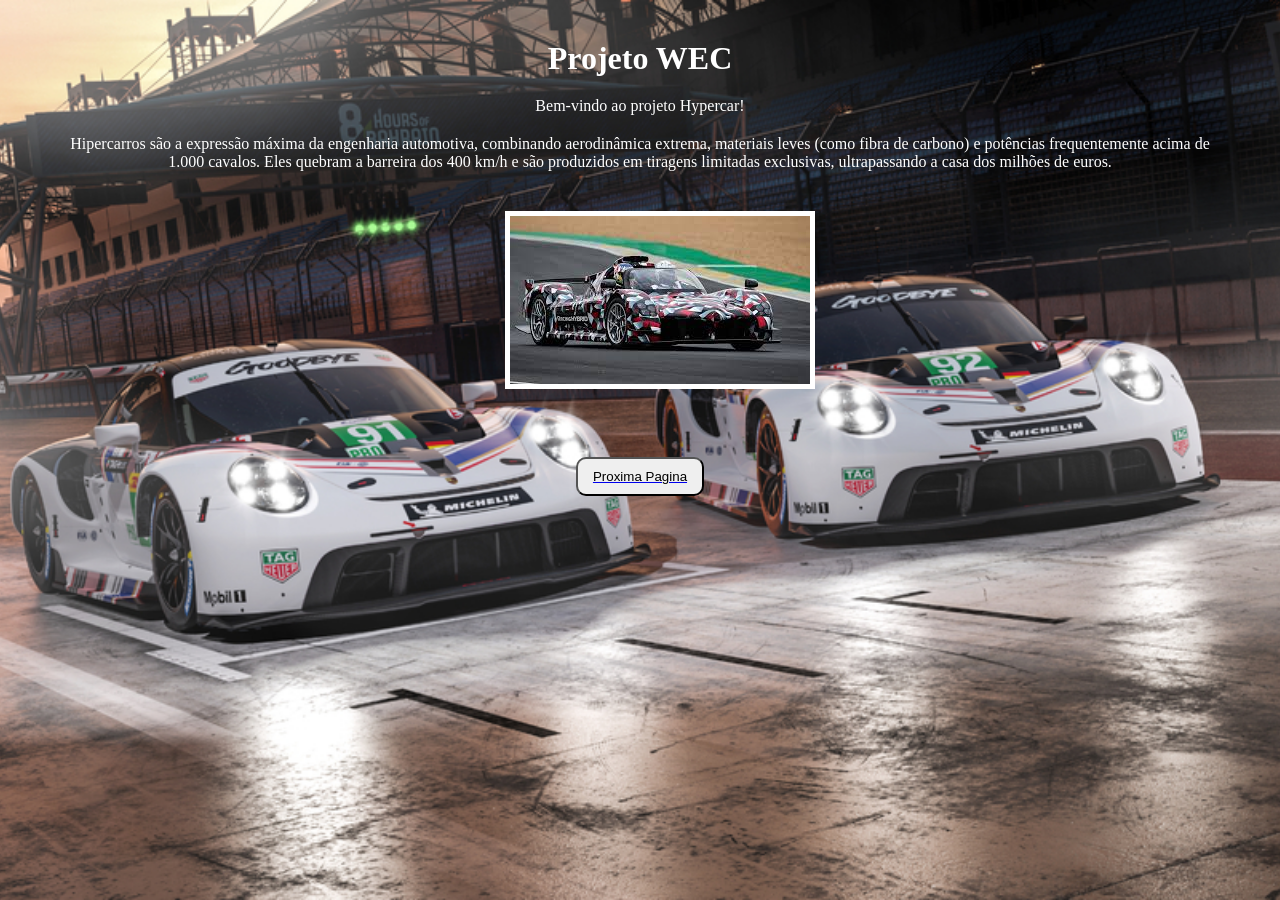
<file: index.html>
<!DOCTYPE html>
<html lang="pt">
<head>
    <meta charset="UTF-8">
    <meta name="viewport" content="width=device-width, initial-scale=1.0">
    <title>Projeto WEC</title>
    <link rel="stylesheet" href="pagina1.css">
</head>
<body class="index">
    <h1>Projeto WEC</h1>

    <p>
        Bem-vindo ao projeto Hypercar!
    </p>
    <p>Hipercarros são a expressão máxima da engenharia automotiva, combinando aerodinâmica extrema, materiais leves (como fibra de carbono) e potências frequentemente acima de 1.000 cavalos. Eles quebram a barreira dos 400 km/h e são produzidos em tiragens limitadas exclusivas, ultrapassando a casa dos milhões de euros.</p>
    <div style="display: flex; justify-content: center; width: 100%;">
    <img src="assets/hypercar.jpg" alt="Carro de corrida">
</div>
    <a href="segunda-pagina.html">
        <button>Proxima Pagina</button>
    </a>
</body>
</html>
</file>
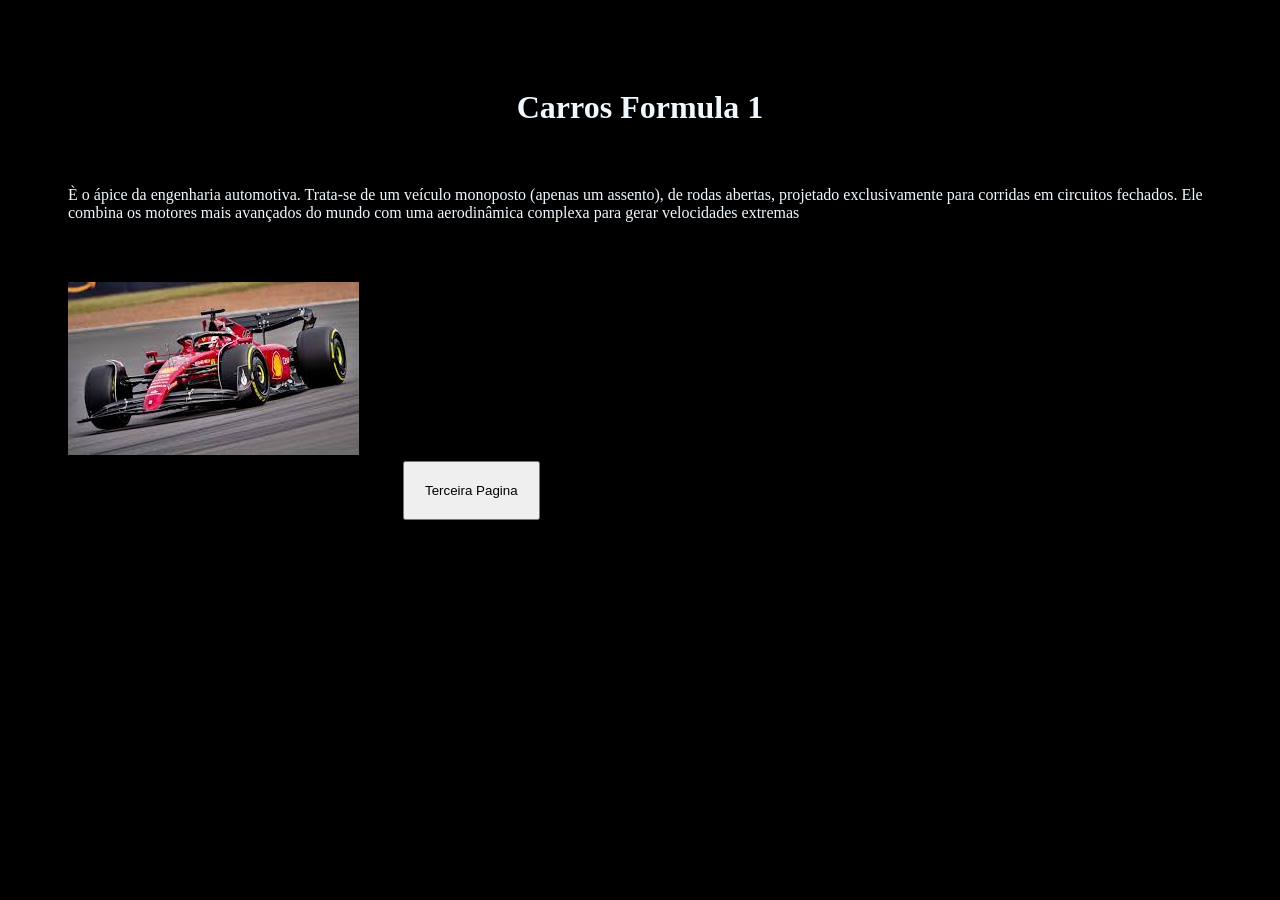
<file: segunda-pagina.html>
<!DOCTYPE html>
<html lang="pt">
<head>
    <meta charset="UTF-8">
    <meta name="viewport" content="width=device-width, initial-scale=1.0">
    <title>Carros Formula 1</title>
    <link rel="stylesheet" href="segunda-pagina.css">
</head>
<body class="body-segunda-pagina">
    <h1>Carros Formula 1 </h1>
    <p> È o ápice da engenharia automotiva. Trata-se de um veículo monoposto (apenas um assento), de rodas abertas, projetado exclusivamente para corridas em circuitos fechados. Ele combina os motores mais avançados do mundo com uma aerodinâmica complexa para gerar velocidades extremas </p>
    <img src="assets/carro f1.jpg" alt="Carro de corrida">
    <a href="terceira-pagina.html">
        <button> Terceira Pagina </button>
    </a>
</body>
</html>
</file>
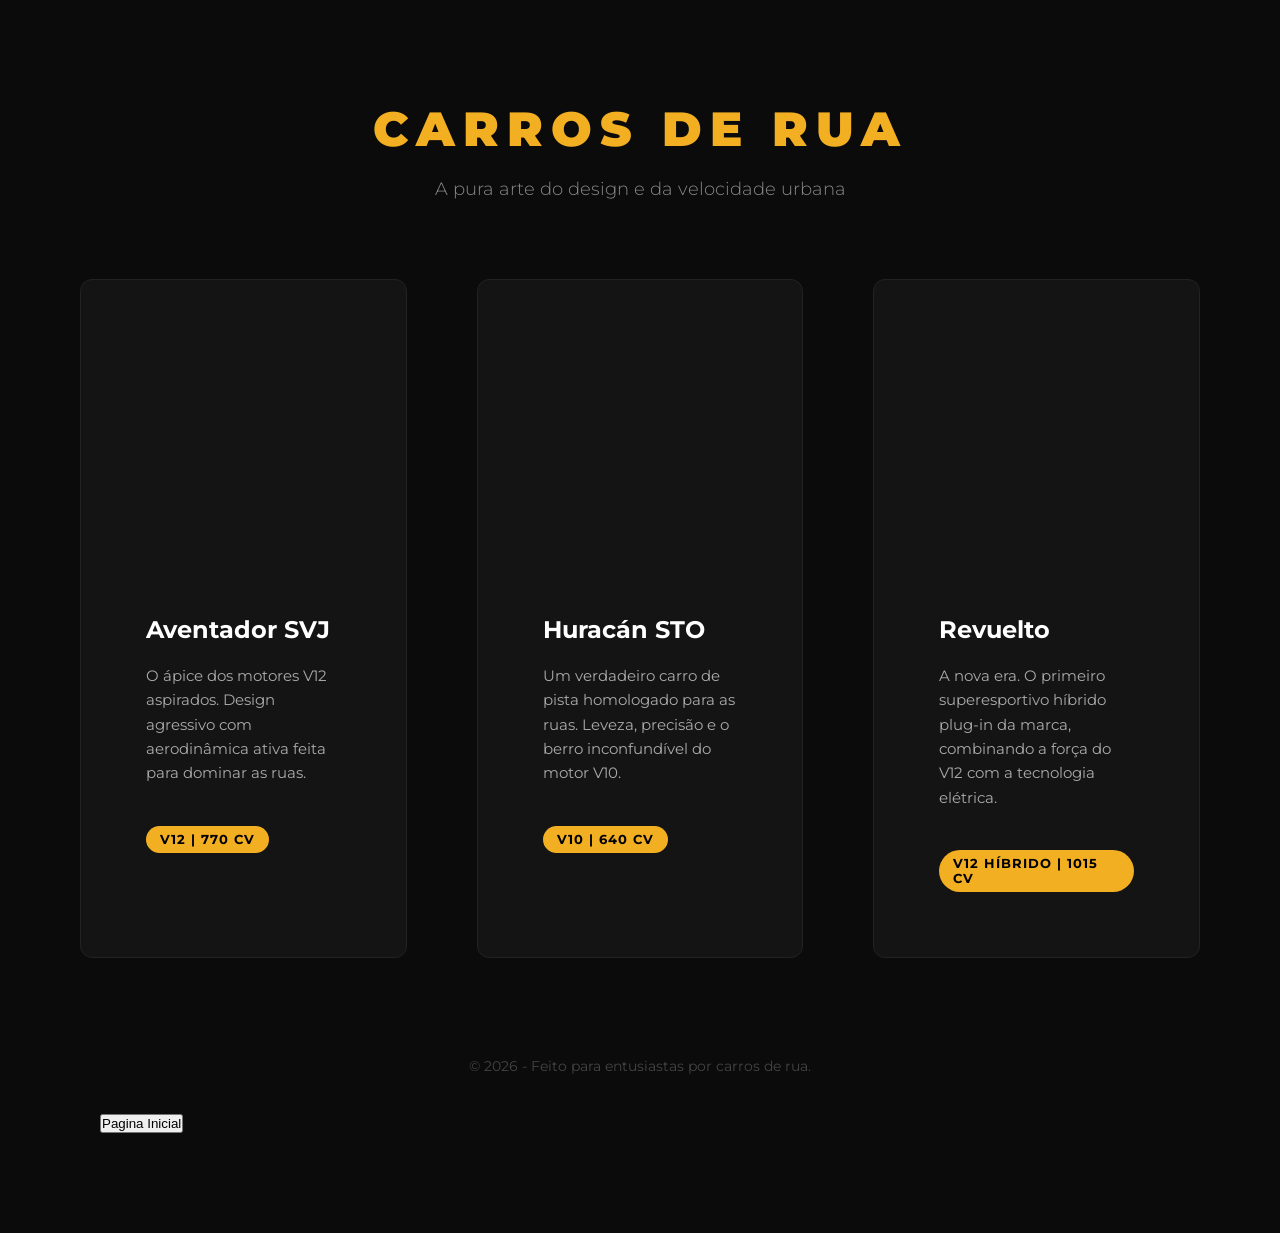
<file: terceira-pagina.html>
<!DOCTYPE html>
<html lang="pt-BR">
<head>
    <meta charset="UTF-8">
    <meta name="viewport" content="width=device-width, initial-scale=1.0">
    <title>Lamborghini - Máquinas de Rua</title>
    <link rel="stylesheet" href="terceira-pagina.css">
    <link href="https://fonts.googleapis.com/css2?family=Montserrat:wght@300;400;700;900&display=swap" rel="stylesheet">
</head>
<body>

    <header>
        <div class="logo">Carros de Rua</div>
        <p>A pura arte do design e da velocidade urbana</p>
    </header>

    <main class="grid-carros">
        <div class="card">
            <div class="card-img id-aventador"></div>
            <div class="card-conteudo">
                <h2>Aventador SVJ</h2>
                <p>O ápice dos motores V12 aspirados. Design agressivo com aerodinâmica ativa feita para dominar as ruas.</p>
                <span class="badge">V12 | 770 CV</span>
            </div>
        </div>

        <div class="card">
            <div class="card-img id-huracan"></div>
            <div class="card-conteudo">
                <h2>Huracán STO</h2>
                <p>Um verdadeiro carro de pista homologado para as ruas. Leveza, precisão e o berro inconfundível do motor V10.</p>
                <span class="badge">V10 | 640 CV</span>
            </div>
        </div>

        <div class="card">
            <div class="card-img id-revuelto"></div>
            <div class="card-conteudo">
                <h2>Revuelto</h2>
                <p>A nova era. O primeiro superesportivo híbrido plug-in da marca, combinando a força do V12 com a tecnologia elétrica.</p>
                <span class="badge">V12 Híbrido | 1015 CV</span>
            </div>
        </div>
    </main>

    <footer>
        <p>&copy; 2026 - Feito para entusiastas por carros de rua.</p>
    </footer>
    <a href="index.html">
        <button> Pagina Inicial </button>
    </a>
</body>
</html>
</file>
<file: pagina1.css>
* {
    margin: 20px;
    padding: 0;
    box-sizing: border-box;
}

.index {
    background-image: url(assets/carros\ wec.jpg);
    background-size: cover;
    background-position: center;
    background-repeat: no-repeat;
    background-attachment: fixed;
}

h1 {
    text-align: center;
    color: white;
}

p {
    text-align: center;
    color: white;
}

img {
    display: flex;
    justify-content: center;
    align-items: center;
    border: 5px solid white;
}

button {
    display: block;
    padding: 10px 15px;
    border-radius: 10px;
    cursor: pointer;
    margin: 10px auto;
}
</file>
<file: segunda-pagina.css>
* {
    margin-bottom: 20px;
    padding: 20px;
    box-sizing: 20px;

}

h1 {
    text-align: center;
    text-decoration-line: none;

}

body {
    background-color:black;
    color:aliceblue;
    font-family:Cambria, Cochin, Georgia, Times, 'Times New Roman', serif;

}
</file>
<file: terceira-pagina.css>
/* ======================== RESET & CONFIGS GENÉRICAS ======================== */
* {
    margin: 20px;
    padding: 0;
    box-sizing: border-box;
}

body {
    background-color: #0b0b0b; /* Preto fosco de fundo */
    color: #ffffff;
    font-family: 'Montserrat', sans-serif;
    padding: 40px 20px;
}

/* ======================== HEADER ======================== */
header {
    text-align: center;
    margin-bottom: 60px;
}

header .logo {
    font-size: 3rem;
    font-weight: 900;
    letter-spacing: 8px;
    color: #f3af22; /* Dourado característico */
    margin-bottom: 10px;
    text-transform: uppercase;
}

header p {
    font-size: 1.1rem;
    color: #888;
    font-weight: 300;
}

/* ======================== GRID DE CARROS ======================== */
.grid-carros {
    display: grid;
    grid-template-columns: repeat(auto-fit, minmax(300px, 1fr));
    gap: 30px;
    max-width: 1200px;
    margin: 0 auto;
}

/* ======================== CARDS ======================== */
.card {
    background-color: #141414;
    border: 1px solid #222;
    border-radius: 12px;
    overflow: hidden;
    transition: transform 0.3s ease, border-color 0.3s ease, box-shadow 0.3s ease;
}

/* Efeito ao passar o mouse no card */
.card:hover {
    transform: translateY(-10px);
    border-color: #f3af22;
    box-shadow: 0 10px 30px rgba(243, 175, 34, 0.15);
}

/* Imagens fictícias usando Unsplash (imagens reais de carros de alta qualidade) */
.card-img {
    height: 250px;
    background-size: cover;
    background-position: center;
    transition: transform 0.5s ease;
}

.card:hover .card-img {
    transform: scale(1.05); /* Zoom suave na imagem ao dar hover no card */
}

/* Links de imagens reais do Unsplash focadas em supercarros modernos */
.id-aventador {
    background-image: url('https://images.unsplash.com/photo-1621135802920-133df287f89c?q=80&w=600&auto=format&fit=crop');
}

.id-huracan {
    background-image: url('https://images.unsplash.com/photo-1614162692292-7ac56d7f7f1e?q=80&w=600&auto=format&fit=crop');
}

.id-revuelto {
    background-image: url('https://images.unsplash.com/photo-1568605117036-5fe5e7bab0b7?q=80&w=600&auto=format&fit=crop');
}

/* Conteúdo do Card */
.card-conteudo {
    padding: 25px;
}

.card-conteudo h2 {
    font-size: 1.5rem;
    font-weight: 700;
    margin-bottom: 12px;
    color: #fff;
}

.card-conteudo p {
    font-size: 0.95rem;
    color: #aaa;
    line-height: 1.6;
    margin-bottom: 20px;
    min-height: 70px; /* Mantém o alinhamento mesmo com textos de tamanhos levemente diferentes */
}

/* Detalhe técnico (Badge) */
.badge {
    display: inline-block;
    background-color: #f3af22;
    color: #000;
    font-weight: 700;
    font-size: 0.8rem;
    padding: 6px 14px;
    border-radius: 50px;
    text-transform: uppercase;
    letter-spacing: 1px;
}

/* ======================== FOOTER ======================== */
footer {
    text-align: center;
    margin-top: 80px;
    color: #444;
    font-size: 0.85rem;
}
</file>
